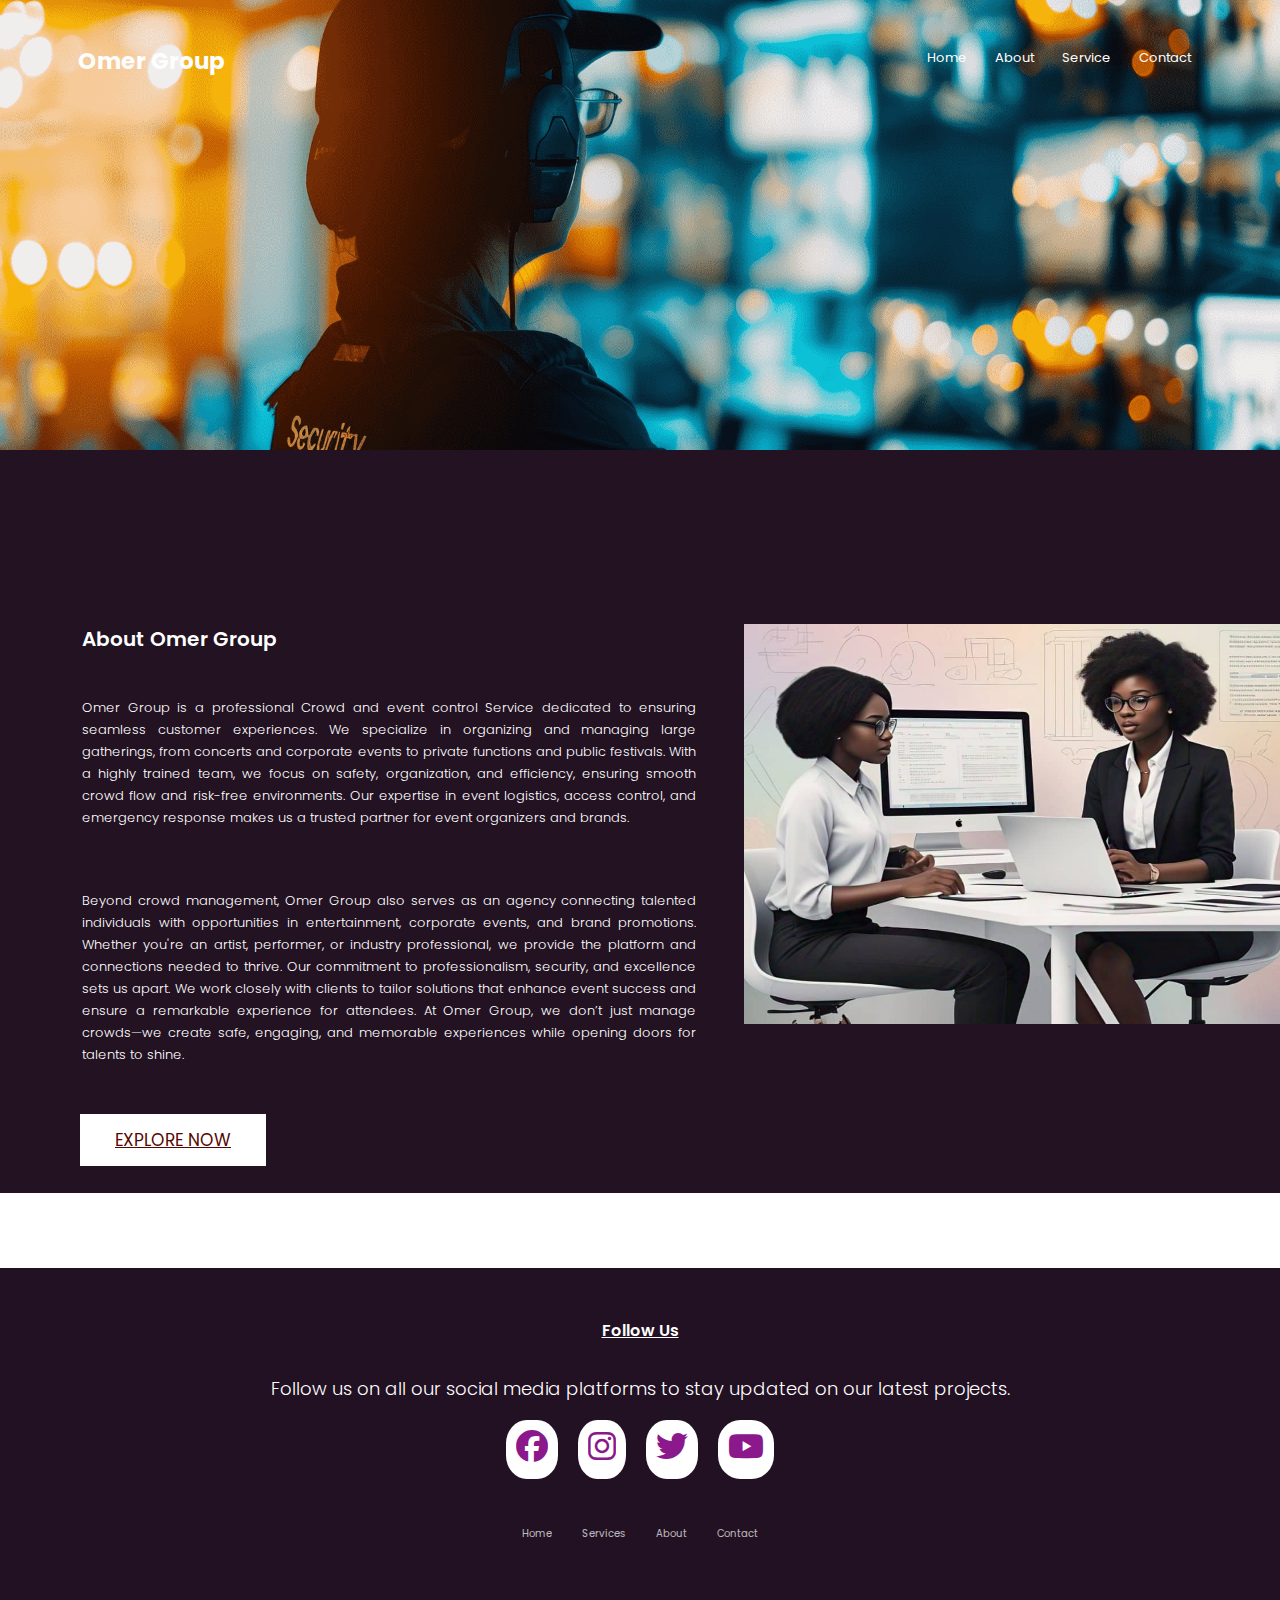
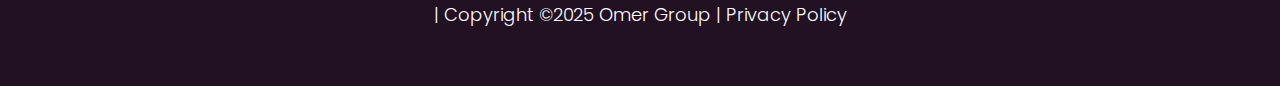
<file: about.html>
<!DOCTYPE html>
<html lang="en">
<head>
    <meta charset="UTF-8">
    <meta name="viewport" content="width=device-width, initial-scale=1.0">
    <title>Omer Group</title>
    <link rel="icon" href="image/favicon.ico" type="image/x-icon">
    <link rel="stylesheet" href="style.css">
    <link rel="stylesheet" href="font-6/css/all.css">
    <link rel="preconnect" href="https://fonts.googleapis.com">
    <link rel="preconnect" href="https://fonts.gstatic.com" crossorigin>
    <link href="https://fonts.googleapis.com/css2?family=Poppins:ital,wght@0,200;0,300;0,400;0,700;1,600&display=swap" rel="stylesheet">
    <!-- <link rel="stylesheet" href="https://cdn.jsdelivr.net/npm/@fortawesome/fontawesome-free@6.6.0/css/fontawesome.min.css"> -->
    <link rel="stylesheet" href="https://cdnjs.cloudflare.com/ajax/libs/font-awesome/6.7.2/css/all.min.css" integrity="sha512-Evv84Mr4kqVGRNSgIGL/F/aIDqQb7xQ2vcrdIwxfjThSH8CSR7PBEakCr51Ck+w+/U6swU2Im1vVX0SVk9ABhg==" crossorigin="anonymous" referrerpolicy="no-referrer" />


</head>
<body>

    <section class="subheader">
        <nav>
            <label class="logo">Omer Group</label>
            <!-- <a href="index.html"><img src="image/Omer Group101.png"></a> -->
            <div class="nav-links" id="navLinks">
                <i class="fa fa-times" onclick="hideMenu()"></i>

                
                <ul>
                    <li><a href="index.html">Home</a></li>
                    <li><a href="about.html">About</a></li>
                    <li><a href="service.html">Service</a></li>
                    <!-- <li><a href="blog.html">Blog</a></li> -->
                    <li><a href="contact.html">Contact</a></li>
                </ul>
            </div>
            <i class="fa fa-bars" onclick="showMenu()"></i>
        </nav>
        <!-- <h1>About Us</h1> -->
    </section>
    <!-- ---- about-us content.... -->
     <section class="about-us">
        <div class="row">
            <div class="about-col">
                
                <!-- <h5><u><center>ABOUT Us</center></u></h5> -->
                <!-- <br>
                <br> -->
                <h1>About Omer Group</h1>
                <br>
                <p>Omer Group is a professional Crowd and event control Service dedicated to
                ensuring seamless customer experiences. We specialize in organizing and managing large gatherings,
                from concerts and corporate events to private functions and public festivals. With a
                highly trained team, we focus on safety, organization, and efficiency, ensuring
                smooth crowd flow and risk-free environments. Our expertise in event logistics,
                access control, and emergency response makes us a trusted partner for event
                organizers and brands.</p>
                <br>
                <p>Beyond crowd management, Omer Group also serves as an agency connecting
                talented individuals with opportunities in entertainment, corporate events, and brand
                promotions. Whether you&#39;re an artist, performer, or industry professional, we provide
                the platform and connections needed to thrive. Our commitment to professionalism,
                security, and excellence sets us apart. We work closely with clients to tailor solutions
                that enhance event success and ensure a remarkable experience for attendees. At
                    
                Omer Group, we don’t just manage crowds—we create safe, engaging, and
                memorable experiences while opening doors for talents to shine.</p>
                <!-- <a href="" class="hero-btn red-btn"><u>EXPLORE NOW</u></a> -->
            </div>
            <div class="about-col">
                <img src="image/omer landing.jpg" alt="Omer Group event management team at work">
             </div>
        </div>
        <a href="service.html" class="hero-btn red-btn"><u>EXPLORE NOW</u></a>
     </section>
     <br>
     <br>
     <br>

     <!-- ....part 2.....

     <section class="about-us">
        <div class="row">
            <div class="about-col">
                <!-- <h1><center>ABOUT US</center></h1> -->
                <!-- <h1>We specialize in Event Contorl and agency services</h1>
                <p>Lorem ipsum dolor sit amet consectetur adipisicing elit.Aliquam illo consectetur eaque, magni, praesentium, doloremque temporibus at vi</p>
                <a href="" class="hero-btn red-btn"><u>EXPLORE NOW</u></a>
            </div>
            <div class="about-col">
                <img src="image/team.jpg">
            </div>
            
        </div>
     </section> -->

     <!-- ...part 3 about... -->
      <!-- <section class="about">
        <div class="row">
            <div class="about-col">
                <h1>We specialize in Event Contorl and agency services</h1>
                <p>Lorem ipsum dolor sit amet consectetur adipisicing elit.Aliquam illo consectetur eaque, magni, praesentium, doloremque temporibus at vi</p>
                <a href="" class="hero-btn red-btn"><u>EXPLORE NOW</u></a>
            </div>
            <div class="about-col">
                <img src="image/team.jpg">

            </div>
        </div>
      </section> -->

    


       <!--footer---->
       <section class="footer">
        <h4><u>Follow Us</u></h4>
        <p>Follow us on all our social media platforms to stay updated on our latest projects.</p>
        <div class="icons">
            <a href="https://web.facebook.com/profile.php?id=61573935183739" aria-label="Follow us on Facebook" target="_blank"><i class="fa-brands fa-facebook"></i></a>
            <a href="https://www.instagram.com/omergroupuk/" aria-label="Follow us on instagram" target="_blank"><i class="fa-brands fa-instagram"></i></a>
            <a href="https://x.com/omergroupuk" aria-label="Follow us on twitter" target="_blank"><i class="fa-brands fa-twitter"></i></a>
            <a href="https://www.youtube.com/@omergroupuk" aria-label="Follow us on youtube" target="_blank"><i class="fa-brands fa-youtube"></i></a>
            
        </div>
        <div class="footerNav">
            <ul>

                <li><a href="index.html">Home</a></li>
                <li><a href="service.html">Services</a></li>
                <li><a href="about.html">About</a></li>
                <li><a href="contact.html">Contact</a></li>
                <!-- <li><a href="blog.html">Blog</a></li> -->
            </ul>
        </div>
        <div class="footerbottom">
            <p>| Copyright &copy;2025 Omer Group <a href="" class="privacy">| Privacy Policy</a></p>
        </div>
       </section>

       














    <!-- javascript fot toggle menue -->
    <script>
        var navLinks = document.getElementById("navLinks");

        function showMenu(){
            navLinks.style.right = "0";
        }
        function hideMenu(){
            navLinks.style.right = "-200px"
            
        }
    </script>
</body>
</html>
</file>
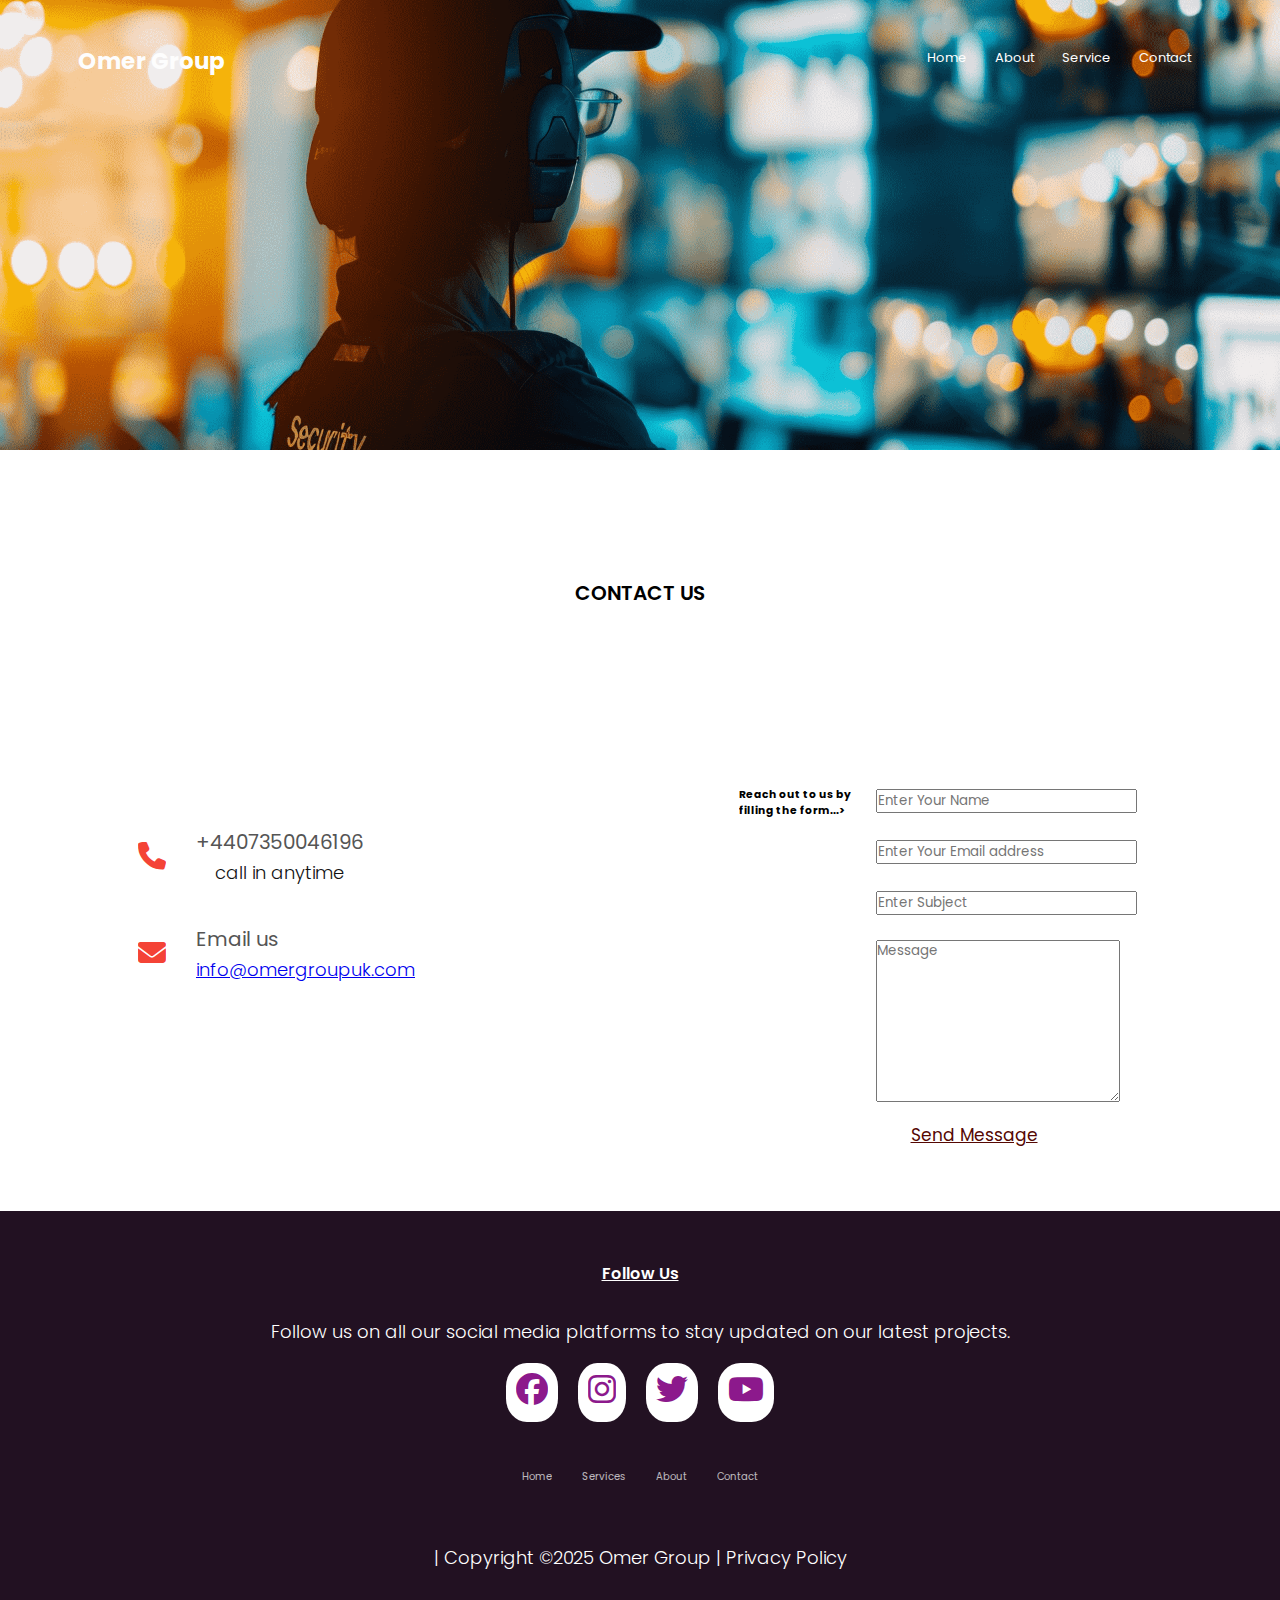
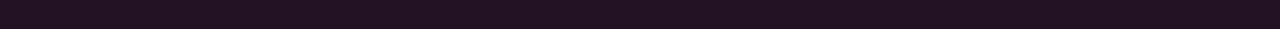
<file: contact.html>
<!DOCTYPE html>
<html lang="en">
<head>
    <meta charset="UTF-8">
    <meta name="viewport" content="width=device-width, initial-scale=1.0">
    <title>Omer GRoup</title>
    <link rel="icon" href="image/favicon.ico" type="image/x-icon">
    <link rel="stylesheet" href="style.css">
    <link rel="stylesheet" href="font-6/css/all.css">
    <link rel="preconnect" href="https://fonts.googleapis.com">
    <link rel="preconnect" href="https://fonts.gstatic.com" crossorigin>
    <link href="https://fonts.googleapis.com/css2?family=Poppins:ital,wght@0,200;0,300;0,400;0,700;1,600&display=swap" rel="stylesheet">
     <!-- <link rel="stylesheet" href="https://cdn.jsdelivr.net/npm/@fortawesome/fontawesome-free@6.6.0/css/fontawesome.min.css"> -->
     <input type="hidden" name="_template" value="table">
    <link rel="stylesheet" href="https://cdnjs.cloudflare.com/ajax/libs/font-awesome/6.7.2/css/all.min.css" integrity="sha512-Evv84Mr4kqVGRNSgIGL/F/aIDqQb7xQ2vcrdIwxfjThSH8CSR7PBEakCr51Ck+w+/U6swU2Im1vVX0SVk9ABhg==" crossorigin="anonymous" referrerpolicy="no-referrer" />


</head>
<body>



    <section class="contact-us">
        <nav>
            <label class="logo">Omer Group</label>
            <!-- <a href="index.html"><img src="image/Omer Group101.png"></a> -->
            <div class="nav-links" id="navLinks">
                <i class="fa fa-times" onclick="hideMenu()"></i>
                <ul>
                    <li><a href="index.html">Home</a></li>
                    <li><a href="about.html">About</a></li>
                    <li><a href="service.html">Service</a></li>
                    <!-- <li><a href="blog.html">Blog</a></li> -->
                    <li><a href="contact.html">Contact</a></li>
                </ul>
            </div>
            <i class="fa fa-bars" onclick="showMenu()"></i>
    </nav>
    </section>

    <!-- ...contact us... -->

    <section class="location">
        <h1><center>CONTACT US</center></h1>

        <!-- <iframe src="https://www.google.com/maps/embed?pb=!1m14!1m12!1m3!1d63422.2328907148!2d3.2885465500000004!3d6.53563005!2m3!1f0!2f0!3f0!3m2!1i1024!2i768!4f13.1!5e0!3m2!1sen!2sng!4v1738162408857!5m2!1sen!2sng" width="600" height="450" style="border:0;" allowfullscreen="" loading="lazy" referrerpolicy="no-referrer-when-downgrade"></iframe> -->


    </section>

    <section class="contact-me">
        <div class="row">
            <div class="contact-col">
                <div>
                    <!-- <i class="fa fa-home"></i>
                    <span>
                        <h5>xyz road, abs building</h5>
                        <p>bagvgsvcd,vhvchjd,bhvhcc</p>
                    </span> -->
                </div>
                <div>
                    <i class="fa fa-phone"></i>
                    <span>
                        <h5>+4407350046196</h5>
                        <p>call in anytime</p>
                    </span>
                </div>
                <div>
                    <i class="fa fa-envelope"></i>
                    <span>
                        <h5>Email us</h5>
                        <p><a href="mailto:info@omergroupuk.com">info@omergroupuk.com</a></p>
                        
                    </span>
                </div>
            </div>
            <div class="contact-col"></div>
            <h6>Reach out to us by filling the form...></h6>
            <br>
            <form action="https://formsubmit.co/info@omergroupuk.com" method="POST">
                <input type="text" name="name" placeholder="Enter Your Name" required><br>
                <br>
                <input type="email" name="email"  placeholder="Enter Your Email address" required><br>
                <br>
                <input type="text"   name="subject" placeholder="Enter Subject" required><br>
                <br>
                <textarea rows="8" name="Message" placeholder="Message" required></textarea>
                <input type="hidden" name="_captcha" value="false">
                <button type="submit" class="hero-btn"><u>Send Message</u></button>
                <!-- <p><a href="mailto:info@omergroupuk.com">Send Message</a></p> -->
            </form>
        </div>
    </section>
    <br>
    <br>



       <!--footer---->
       <section class="footer">
        <h4><u>Follow Us</u></h4>
        <p>Follow us on all our social media platforms to stay updated on our latest projects.</p>
        <div class="icons">
            <a href="https://web.facebook.com/profile.php?id=61573935183739" aria-label="Follow us on Facebook" target="_blank"><i class="fa-brands fa-facebook"></i></a>
            <a href="https://www.instagram.com/omergroupuk/" aria-label="Follow us on instagram" target="_blank"><i class="fa-brands fa-instagram"></i></a>
            <a href="https://x.com/omergroupuk" aria-label="Follow us on twitter" target="_blank"><i class="fa-brands fa-twitter"></i></a>
            <a href="https://www.youtube.com/@omergroupuk" aria-label="Follow us on youtube" target="_blank"><i class="fa-brands fa-youtube"></i></a>
            
        </div>
        <div class="footerNav">
            <ul>

                <li><a href="index.html">Home</a></li>
                <li><a href="service.html">Services</a></li>
                <li><a href="about.html">About</a></li>
                <li><a href="contact.html">Contact</a></li>
                <!-- <li><a href="blog.html">Blog</a></li> -->
            </ul>
        </div>
        <div class="footerbottom">
            <p>| Copyright &copy;2025 Omer Group <a href="" class="privacy">| Privacy Policy</a></p>
        </div>
       </section>

       














    <!-- javascript fot toggle menue -->
    <script>
        var navLinks = document.getElementById("navLinks");

        function showMenu(){
            navLinks.style.right = "0";
        }
        function hideMenu(){
            navLinks.style.right = "-200px"
            
        }

        function speakText(text) {
            var speech = new SpeechSynthesisUtterance(text);
            speech.lang = "en-US";
            window.speechSynthesis.speak(speech);
        }

        document.addEventListener("DOMContentLoaded", function() {
            const elements = document.querySelectorAll("h1, h3, p, a, label, button");
            elements.forEach(el => {
                el.addEventListener("focus", function() {
                    speakText(this.innerText);
                });
            });
        });
    </script>
</body>
</html>



</body>
</file>
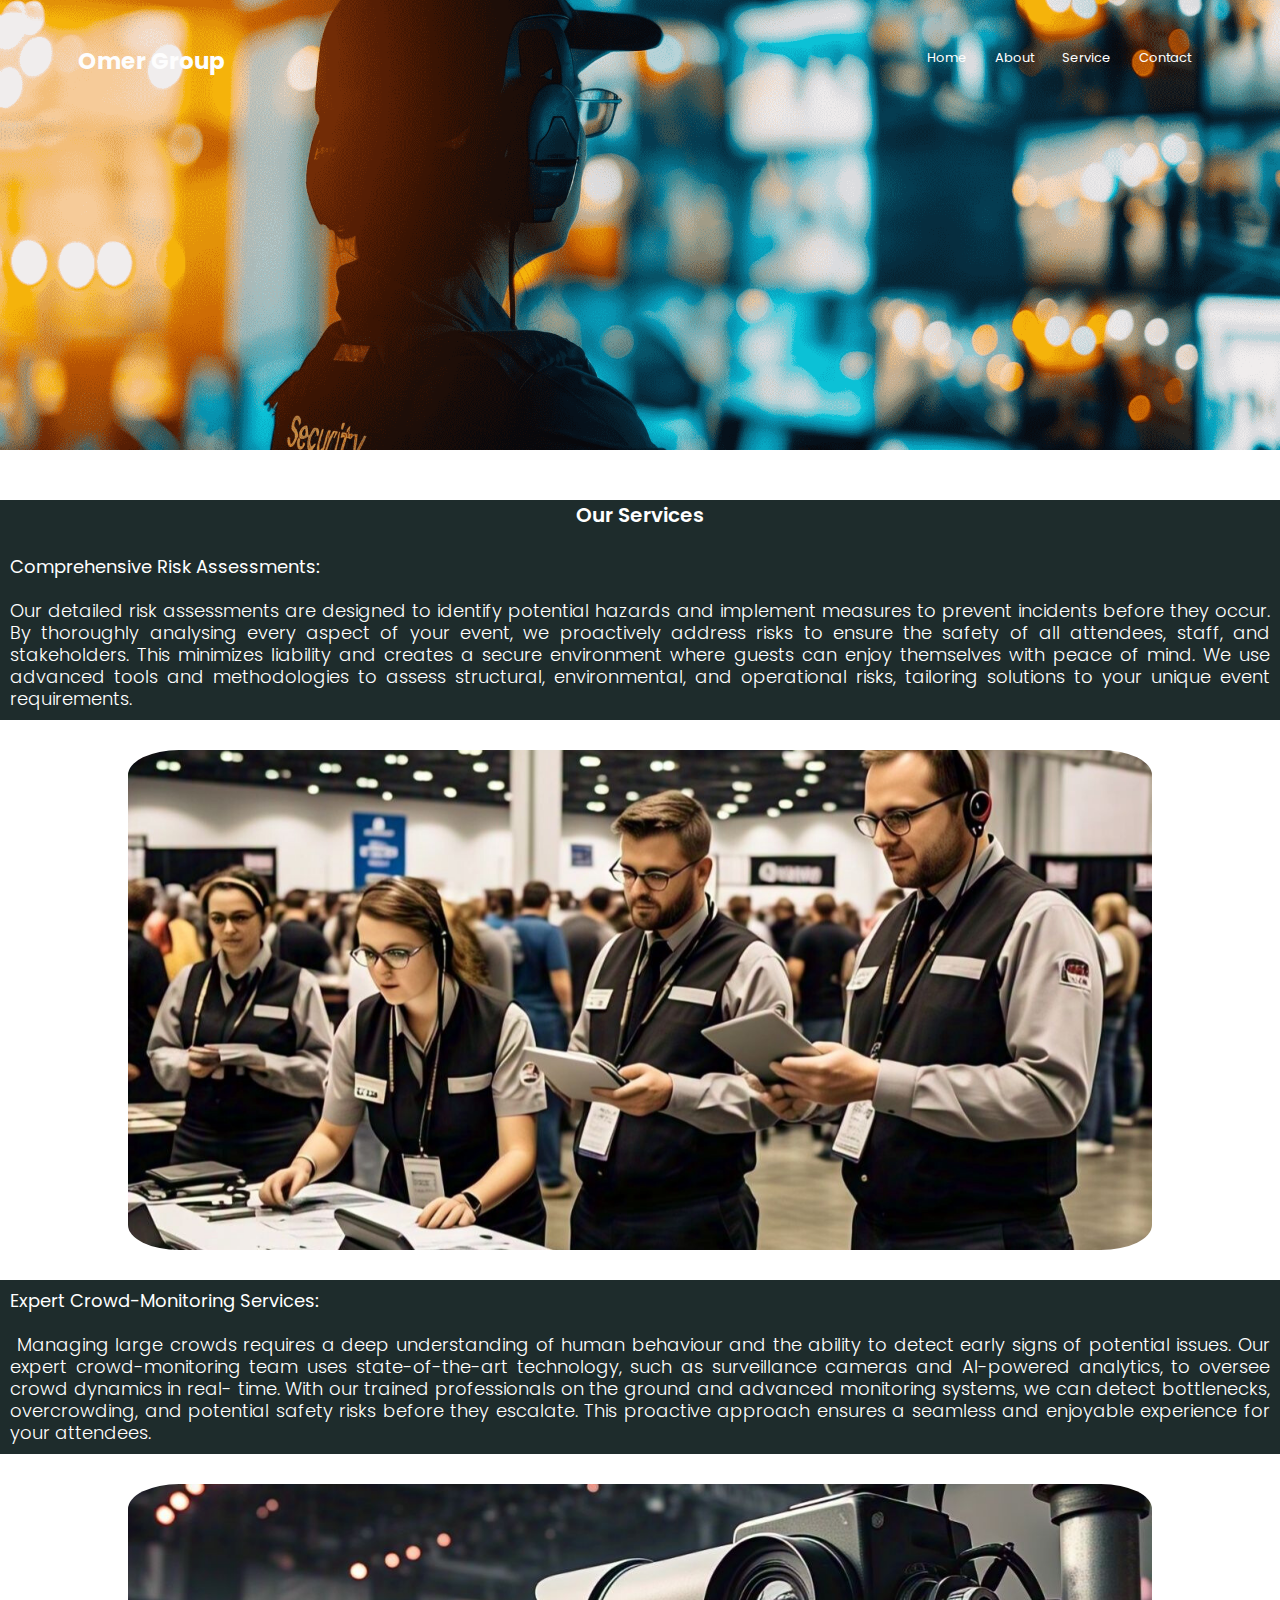
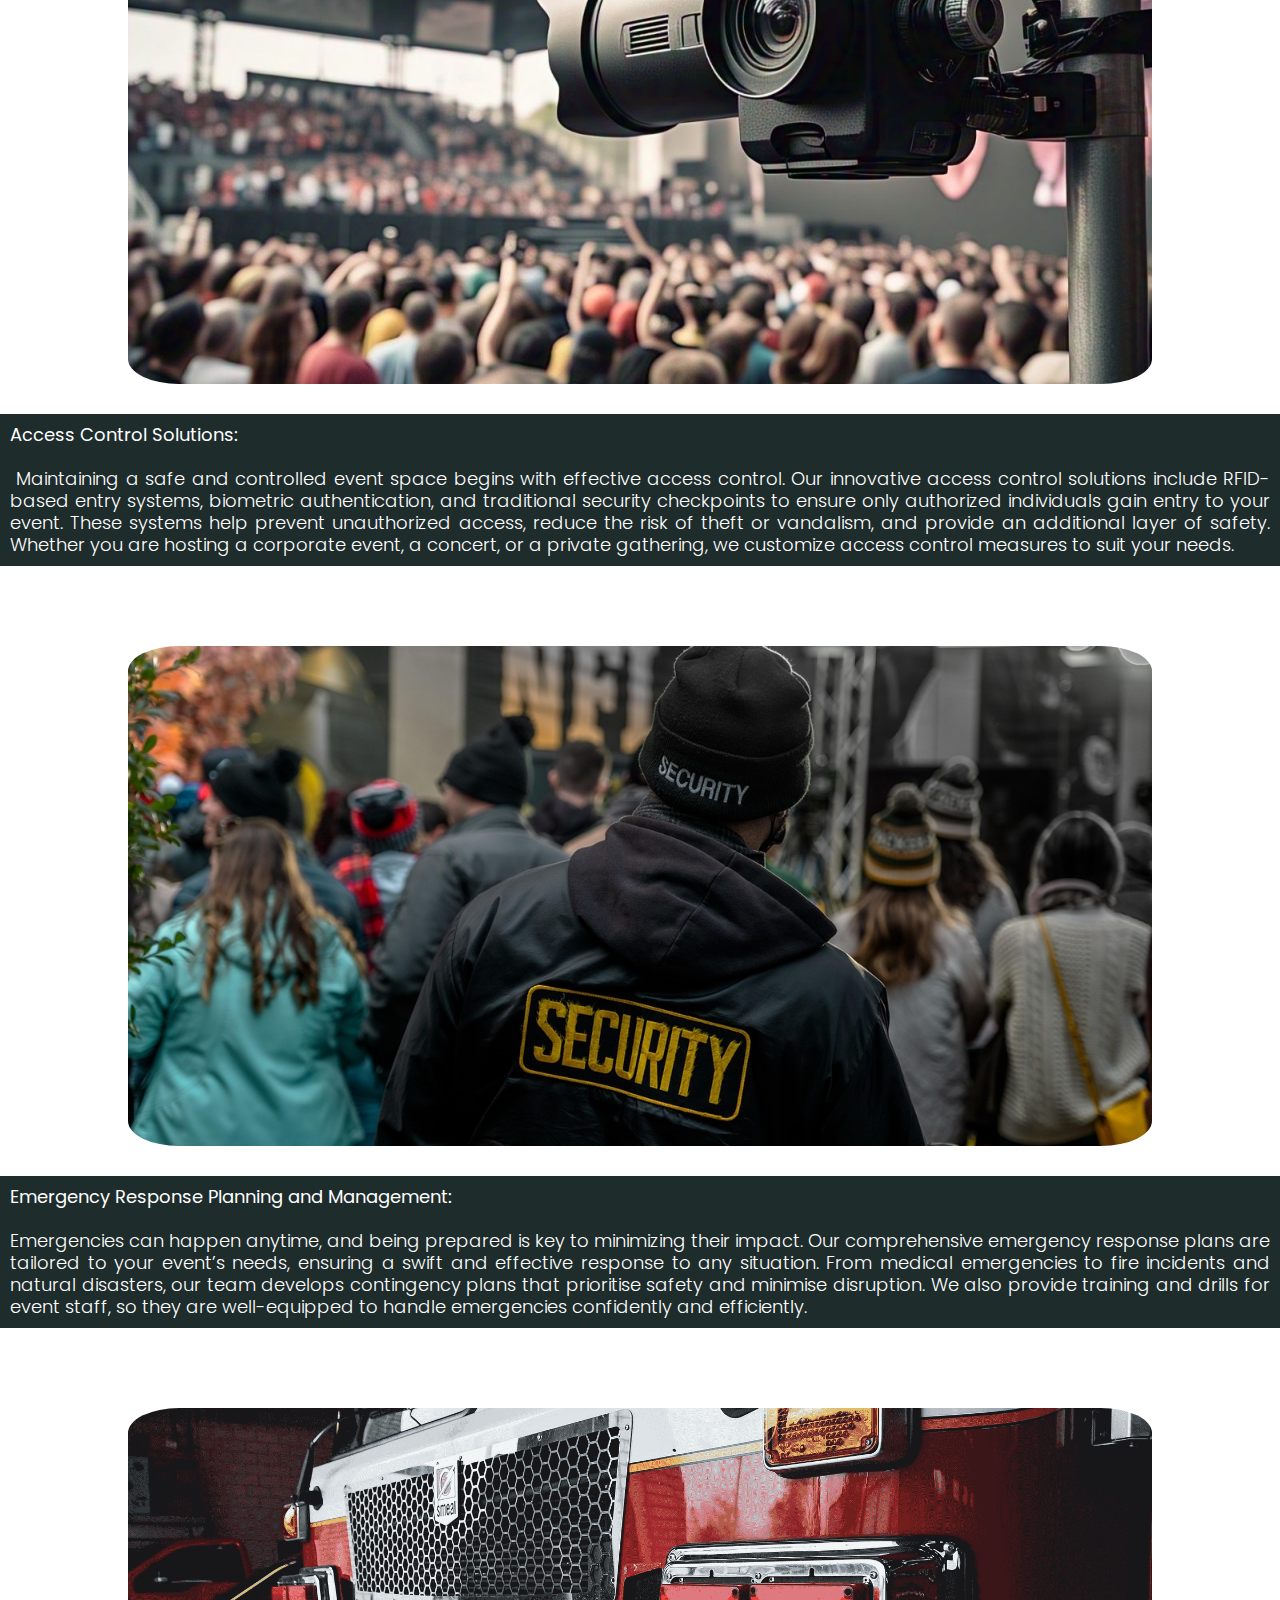
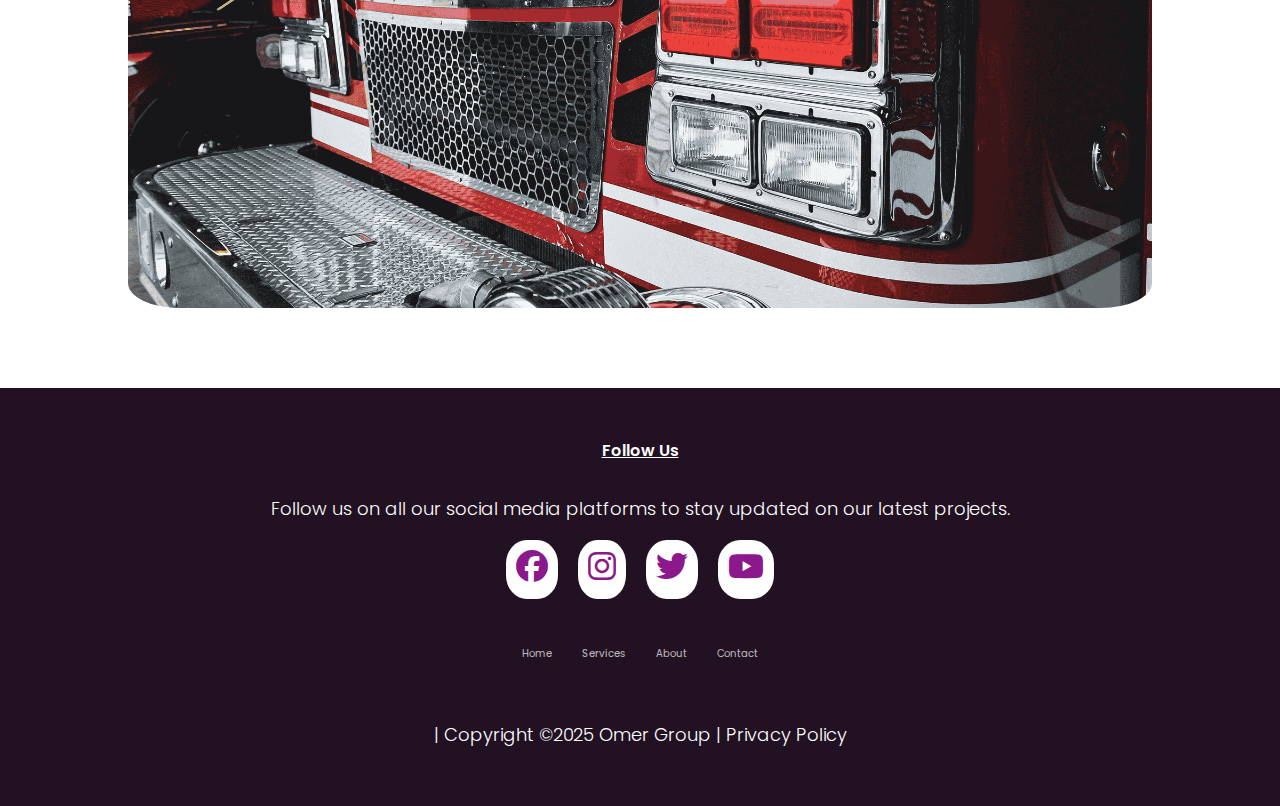
<file: service.html>
<!DOCTYPE html>
<html lang="en">
<head>
    <meta charset="UTF-8">
    <meta name="viewport" content="width=device-width, initial-scale=1.0">
    <title>Omer GRoup</title>
    <link rel="icon" href="image/favicon.ico" type="image/x-icon">
    <link rel="stylesheet" href="style.css">
    <link rel="stylesheet" href="font-6/css/all.css">
    <link rel="preconnect" href="https://fonts.googleapis.com">
    <link rel="preconnect" href="https://fonts.gstatic.com" crossorigin>
    <link href="https://fonts.googleapis.com/css2?family=Poppins:ital,wght@0,200;0,300;0,400;0,700;1,600&display=swap" rel="stylesheet">
     <!-- <link rel="stylesheet" href="https://cdn.jsdelivr.net/npm/@fortawesome/fontawesome-free@6.6.0/css/fontawesome.min.css"> -->
    <link rel="stylesheet" href="https://cdnjs.cloudflare.com/ajax/libs/font-awesome/6.7.2/css/all.min.css" integrity="sha512-Evv84Mr4kqVGRNSgIGL/F/aIDqQb7xQ2vcrdIwxfjThSH8CSR7PBEakCr51Ck+w+/U6swU2Im1vVX0SVk9ABhg==" crossorigin="anonymous" referrerpolicy="no-referrer" />


</head>
<body>



    <section class="subheader1">
        <nav>
            <label class="logo">Omer Group</label>
            <!-- <a href="index.html"><img src="image/Omer Group101.png"></a> -->
            <div class="nav-links" id="navLinks">
                <i class="fa fa-times" aria-label="Close menu" onclick="hideMenu()"></i>
                <ul>
                    <li><a href="index.html">Home</a></li>
                    <li><a href="about.html">About</a></li>
                    <li><a href="service.html">Service</a></li>
                    <!-- <li><a href="blog.html">Blog</a></li> -->
                    <li><a href="contact.html">Contact</a></li>
                </ul>
            </div>
            <i class="fa fa-bars" aria-label="Open menu" onclick="showMenu()"></i>
        </nav>
    </section> 
    <br>
    <br> 

    <section class="servicetab">
        <h1>Our Services</h1>
        <br>
        <p><b>Comprehensive Risk Assessments: </b><br><br>Our detailed risk assessments are designed
            to identify potential hazards and implement measures to prevent incidents before
            they occur. By thoroughly analysing every aspect of your event, we proactively
            address risks to ensure the safety of all attendees, staff, and stakeholders. This
            minimizes liability and creates a secure environment where guests can enjoy
            themselves with peace of mind. We use advanced tools and methodologies to
            assess structural, environmental, and operational risks, tailoring solutions to your
            unique event requirements.</p>
    </section>

    <section class="cta1">
        <!-- <h1>Do you want our services? <br>Reach us no</h1> -->
    </section>

    <section class="servicetab">
        <!-- <h1>Our Service</h1> -->
        <p><b> Expert Crowd-Monitoring Services:  </b> <br><br>
             Managing large crowds requires a deep
            understanding of human behaviour and the ability to detect early signs of potential
            issues. Our expert crowd-monitoring team uses state-of-the-art technology, such as
            surveillance cameras and AI-powered analytics, to oversee crowd dynamics in real-
            time. With our trained professionals on the ground and advanced monitoring
            systems, we can detect bottlenecks, overcrowding, and potential safety risks before
            they escalate. This proactive approach ensures a seamless and enjoyable
            experience for your attendees.</p>
    </section>
    
    

    <section class="cta2">
        <!-- <h1>Do you want our services? <br>Reach us now by clicking on the button below</h1> -->
       </section>

       <section class="servicetab">
        <!-- <h1>Our Service</h1> -->
        <p><b> Access Control Solutions:  </b><br><br>
             Maintaining a safe and controlled event space begins
            with effective access control. Our innovative access control solutions include RFID-
            based entry systems, biometric authentication, and traditional security checkpoints to
            ensure only authorized individuals gain entry to your event. These systems help
            prevent unauthorized access, reduce the risk of theft or vandalism, and provide an
            additional layer of safety. Whether you are hosting a corporate event, a concert, or a
            private gathering, we customize access control measures to suit your needs.</p>
       </section>
    <br>
    <br>
    <section class="cta3">
        <!-- <h1>Do you want our services? <br>Reach us now by clicking on the button below</h1> -->
       </section>

       <section class="servicetab">
        <!-- <h1>Our Service</h1> -->
        <p><b> Emergency Response Planning and Management:   </b> <br><br>Emergencies can happen
            anytime, and being prepared is key to minimizing their impact. Our comprehensive
            emergency response plans are tailored to your event’s needs, ensuring a swift and
            effective response to any situation. From medical emergencies to fire incidents and
            natural disasters, our team develops contingency plans that prioritise safety and
            minimise disruption. We also provide training and drills for event staff, so they are
            well-equipped to handle emergencies confidently and efficiently.</p>
       </section>
       <br>
       <br>

    <section class="cta4">
        <!-- <h1>Do you want our services? <br>Reach us now by clicking on the button below</h1> -->
       </section>
       <br>
       <br>











       <!-- ......service footer.... -->

       <section class="footer">
        <h4><u>Follow Us</u></h4>
        <p>Follow us on all our social media platforms to stay updated on our latest projects.</p>
        <div class="icons">
            <a href="https://web.facebook.com/profile.php?id=61573935183739" aria-label="Follow us on Facebook" target="_blank"><i class="fa-brands fa-facebook"></i></a>
            <a href="https://www.instagram.com/omergroupuk/" aria-label="Follow us on instagram" target="_blank"><i class="fa-brands fa-instagram"></i></a>
            <a href="https://x.com/omergroupuk" aria-label="Follow us on twitter" target="_blank"><i class="fa-brands fa-twitter"></i></a>
            <a href="https://www.youtube.com/@omergroupuk" aria-label="Follow us on youtube" target="_blank"><i class="fa-brands fa-youtube"></i></a>
            
        </div>
        <div class="footerNav">
            <ul>

                <li><a href="index.html">Home</a></li>
                <li><a href="service.html">Services</a></li>
                <li><a href="about.html">About</a></li>
                <li><a href="contact.html">Contact</a></li>
                <!-- <li><a href="blog.html">Blog</a></li> -->
            </ul>
        </div>
        <div class="footerbottom">
            <p>| Copyright &copy;2025 Omer Group <a href="" class="privacy">| Privacy Policy</a></p>
        </div>
       </section>

    


    <!-- .......javascript... -->
    <script>
        var navLinks = document.getElementById("navLinks");

    function showMenu(){
    navLinks.style.right = "0";
    }
    function hideMenu(){
    navLinks.style.right = "-200px"
    
     }


     function speakText(text) {
            var speech = new SpeechSynthesisUtterance(text);
            speech.lang = "en-US";
            window.speechSynthesis.speak(speech);
        }

        document.addEventListener("DOMContentLoaded", function() {
            const elements = document.querySelectorAll("h1, h3, p, a");
            elements.forEach(el => {
                el.addEventListener("focus", function() {
                    speakText(this.innerText);
                });
            });
        });

    </script>

 






</body>
</file>
<file: style.css>
* {
    margin: 0;
    padding: 0;
    font-family: "Poppins", serif;
    overflow-x: hidden;
}

.header {
    min-height: 100vh;
    width: 100vw;
    background-image: url(image/com1\ page-min-min.png);
    background-position: center;
    background-size: cover;
    position: relative;
    /* overflow-x: f; */
    /* background-color: rgb(27, 10, 27); */
}

nav {
    display: flex;
    padding: 2% 6%;
    justify-content: space-between;
    align-items: center;
}

nav img{
    width: 140px;
    height: 100px;
}

label.logo {
    color: rgb(253, 253, 253);
    font-size: 23px;
    line-height: 70px;
    padding: 1 100px;
    font-weight: bold;
    width: 150px;
}

.nav-links {
    flex: 1;
    text-align: right;
}

.nav-links ul li {
    list-style: none;
    display: inline-block;
    padding: 8px 2px;
    position: relative;
}

.nav-links ul li a {
    color: white;
    text-decoration: none;
    font-size: 13px;
    margin: 10px;
}

.nav-links ul li::after {
    content: "";
    width: 0%;
    height: 2px;
    background: white;
    display: block;
    margin: auto;
    transition: 0.5s;
}

.nav-links ul li:hover::after {
    width: 100%;
}

.text-box {
    width: 90%;
    color: rgb(230, 236, 230);
    position: absolute;
    top: 50%;
    left: 50%;
    transform: translate(-50%, -50%);
    text-align: center;
}

.text-box h3 {
    font-size: 62px;
    color: rgb(250, 10, 10);
}

.text-box p {
    margin: 10px 0 40px;
    font-size: 14px;
    color: white;
    font-style: italic;
}

.hero-btn {
    display: inline-block;
    text-decoration: none;
    color: #550803;
    border: 1px solid white;
    padding: 12px 34px;
    font-size: 17px;
    background: transparent;
    position: relative;
    cursor: pointer;
    background: white;
}

.hero-btn:hover {
    border: 2px solid rgb(56, 37, 40);
    background: white;
    opacity: 90;
    transition: 1s;
}

nav .fa {
    display: none;
}

@media (max-width: 900px) {
    .text-box h1 {
        font-size: 40px;
    }
    .nav-links ul li {
        display: block;
    }
    .nav-links {
        position: fixed;
        background: rgb(39, 96, 116);
        display: hidden;
        height: 100vh;
        width: 200px;
        top: 0;
        right: -200px;
        text-align: left;
        z-index: 2;
        transition: 1s;
        /* text-emphasis-color: black; */
        /* color: #111; */
    }
    nav .fa {
        display: block;
        color: white;
        margin: 10px;
        font-size: 22px;
        cursor: pointer;
    }
    .nav-links ul {
        padding: 30px;
    }
    .header {
        overflow-y: hidden;
        /* background-size: cover; */
    }
}


/* ...mission.... */

.mission {
    width: 80%;
    margin: auto;
    text-align: center;
    padding-top: 100px;
    /* font-size: 14px; */
}

h1 {
    font-size: 20px;
    font-weight: 600;
    
}

p {
    color: white;
    font-size: 14px;
    font-weight: 300;
    line-height: 22px;
    padding: 10px;
    text-align:center;
    font-size:large;
    /* font-style: oblique; */
}

.row {
    margin-top: 5%;
    display: flex;
    justify-content: space-between;
}

.mission-col {
    flex-basis: 31%;
    background: black;
    border-radius: 10px;
    margin-bottom: 5%;
    padding: 20px 12px;
    box-sizing: border-box;
    transition: 0.5s;
}

.mission-col p{
    text-align: inherit;
}

h3 {
    text-align: center;
    font-weight: 600;
    margin: 10px 0;
    color: yellow;
}

.mission-col:hover {
    box-shadow: 0 0 20px 0px rgba(0, 0, 0, 0.2);
}

@media (max-width: 700px) {
    .row {
        flex-direction: column;
        padding: 0;
    }
}


/* .....why us... */

.why {
    width: 80%;
    margin: auto;
    text-align: center;
    padding-top: 50px;
    color: black;
}

.why-col h3{
    color:#550803
}

.why h1{
    font-size:x-large;
}

.why-col {
    flex-basis: 32%;
    border-radius: 10px;
    margin-bottom: 30px;
    position: relative;
    overflow: hidden;
}

.why-col img {
    width: 100%;
    display: block;
   
}

/* .why-col h3{
    color: #ffa; 
}  */

.layer {
    background: transparent;
    height: 100%;
    width: 100%;
    position: absolute;
    top: 0;
    left: 0;
    transition: 0.5s;
    color: rgb(219, 204, 204);
}

.layer:hover {
    background: rgba(98, 98, 196, 0.7);
}

.layer h3 {
    width: 100%;
    /* font-weight: 300; */
    color: rgb(250, 245, 245);
    font-size: 19px;
    bottom: 0;
    left: 50%;
    transform: translate(-50%);
    position: absolute;
}

.layer:hover h3 {
    bottom: 49%;
    opacity: 1;
}

/* .....events...  */

/* .events {
    width: 80%;
    margin: auto;
    text-align: center;
    padding-top: 100px;
}

.events-col {
    flex-basis: 31%;
    border-radius: 10px;
    margin-bottom: 5%;
    text-align: left;
}

.events-col img {
    width: 100%;
    border-radius: 10px;

}

.events-col p {
    padding: 0;
    color: white;
    background-color: rgb(71, 38, 38);
    text-align: center;
}

.events-col h3 {
    margin-top: 16px;
    margin-bottom: 15px;
    text-align: left;
    color: black;




/* -----testimonials--- */

.testimonials {
    width: 80%;
    margin: auto;
    padding-top: 100px;
    text-align: center;
}

.testimonials-col {
    flex-basis: 44%;
    border-radius: 100px;
    margin-bottom: 5%;
    text-align: left;
    background: rgb(46, 11, 11);
    padding: 25px;
    cursor: pointer;
    display: flex;
    
}

.testimonials-col img {
    height: 40px;
    margin-left: 5px;
    margin-right: 20px;
    /* border-radius: 50%; */
    width: 20%;
    
}

.testimonials-col p {
    padding: 0;
    font-size: small;
    text-align: center;
}

.testimonials-col h3 {
    margin-top: 15px;
    text-align: left;
}

.testimonials-col h6{
    color: yellow;
}

.testimonials-col .fa {
    color: white;
}

@media (max-width: 700px) {
    .testimonials-col img {
        margin-left: 0px;
        margin-right: 15px;
        width: 80%;
    }
}


/* ....cta section... */

.cta {
    margin: 30px auto;
    width: 85%;
    background-image: url(image/pro3-min.png);
    background-position: center;
    background-size: cover;
    border-radius: 10px;
    text-align: center;
    padding: 100px 0;
    height: 370px;
}


.cta1 {
    margin: 30px auto;
    width: 80%;
    background-image: url(image/r2.jpg);
    background-position: center;
    background-size: cover;
    border-radius: 5%;
    text-align: center;
    padding: 100px 0;
    height: 300px;
}
.cta2 {
    margin: 30px auto;
    width: 80%;
    background-image: url(image/camview.jpg);
    background-position: center;
    background-size: cover;
    border-radius: 5%;
    text-align: center;
    padding: 100px 0;
    height: 300px;
}

.cta3 {
    margin: 30px auto;
    width: 80%;
    background-image: url(image/pro4.jpg);
    background-position: center;
    background-size: cover;
    border-radius: 5%;
    text-align: center;
    padding: 100px 0;
    height: 300px;
}

.cta4 {
    margin: 30px auto;
    width: 80%;
    background-image: url(image/em\ service-min.png);
    background-position: center;
    background-size: cover;
    border-radius: 5%;
    text-align: center;
    padding: 100px 0;
    height: 300px;
}

.cta h1 {
    color: white;
    margin-bottom: 40px;
    padding: 0;
}

@media (max-width: 700px) {
    .cta p {
        font-size: 100px;
    }

    .cat {
        background-image: url(image/reach2.png);
        /* background-size: cover; */
        height: 300px;
       

    }
 
   
}

.footer {
    width: 100%;
    text-align: center;
    padding: 30px 0;
    background-color: rgb(34, 17, 34);
    color: white;
}

.footer h4 {
    margin-bottom: 25px;
    margin-top: 20px;
    font-weight: 600;
}

.footer p {
    color: white;
}

.icon .fa {
    color: #f44336;
    margin: 0 13px;
    cursor: pointer;
    padding: 18px 0;
}


/* @media(max-width: 700px){
  .testimonials-col img{
    margin-left: 0px;
    margin-right: 15px;
  }
} */

.privacy {
    text-decoration: none;
    color: white;
}

.icons {
    /* text-decoration: none;
  padding: 10px;
  background-color: white;
  margin: 10px;
  border-radius: 50%; */
    display: flex;
    justify-content: center;
}

.icons a {
    text-decoration: none;
    padding: 10px;
    background-color: white;
    margin: 10px;
    border-radius: 40%;
}

.icons a i {
    font-size: 2em;
    opacity: 0.9;
    color: purple;
}


/* ...icon hover effect.. */

.icons a:hover {
    background-color: #111;
    transition: 0.5s;
}

.footerNav {
    margin: 30px 0;
}

.footerNav ul {
    display: flex;
    justify-content: center;
    text-decoration: none;
    list-style-type: none;
}

.footerNav ul li a {
    color: white;
    margin: 15px;
    text-decoration: none;
    font-size: 10px;
    opacity: 0.7;
    transition: 0.5s;
}

.footerNav ul li a:hover {
    opacity: 1;
    color: #f44336;
}

.footerbottom {
    /* background-color: white; */
    padding: 20px;
    text-align: center;
}


/* -------about us page------ */

.subheader {
    height: 50vh;
    width: 100%;
    background-image: url(image/abt5-min.png);
    background-position: center;
    background-size: cover;
    text-align: center;
    color: white;
    /* overflow-x: hidden; */
    /* border-radius: 50%; */
    /* overflow-x: hidden; */


    /* contact us page */

    /*  */


    /* .subheader {
        height: 50vh;
        width: 100%;
        background-image: url(image/abt5.png);
        background-position: center;
        background-size: cover;
        text-align: center;
        color: white;
        overflow-x: hidden; */



}

.subheader h1 {
    margin-top: 100px;
    /* color: black; */
}



.about-us {
    width: 100%;
    margin:  0 auto;
    padding: 80px;
    padding-bottom: 20px;
    text-align: initial;
    font-size: medium;
    background-color: rgb(34, 18, 34);
    color: white;
    
}

.about-col {
    flex-basis: 48%;
    padding: 30px 2px;
   

} 


.about-col2 {
    flex-basis: 48%;
    padding: 30px 2px;
    font-size: medium;
}

.about-col3 {
    flex-basis: 48%;
    padding: 30px 2px;
}


.about-col4 {
    flex-basis: 48%;
    padding: 30px 2px;
}



.about-col img {
    width: 100%;
    height: 400px;
    /* align-items: center; */
    /* border-radius: 100%; */
    
}


.about-col2 img {
    width: 100%;
    border-radius: 10%;
    height: 300;
}

.about-col3 img {
    width: 100%;
    border-radius: 10%;
}

.about-col4 img {
    width: 100%;
    border-radius: 10%;
}


.about-col h1 {
    padding-top: 1;
}

.about-col h4{
    font-size: larger;
}

.about-col p {
    padding: 18px 0;
    color: white;
    text-align: justify;
    font-size: small;
    /* width: 20%; */
    /* padding-left: 10px; */
}



.red btn {
    border: 1px solid #f44336;
    background: transparent;
    color: #f44336;
}

.red btn:hover {
    color: black;
}

.servicetab {
    font-size: 10px;
    justify-content: center;
    /* text-align: initial; */
    background-color: rgb(30, 44, 44);
    text-align: center;
}


@media (max-width: 700px){
    .about-us p{
    text-align: left;
    padding: 0;
    }

    .about-us{
        padding: 0;
    }

    .about-col p{
        text-align: justify;
        /* font-size: larger; */
    }
  
}

/* ......service page... */

.subheader1{
    
    height: 50vh;
    width: 100%;
    background-image: url(image/abt5-min.png);
    background-position: center;
    background-size: cover;
    text-align: center;

    

}

.servicetab p{
    color: white;
    text-align: justify;
    font-size: large;
}
.servicetab h1{
    color: white;
}

@media (max-width: 700px){
    .servicetab p{
        font-size: small;
        text-align: justify;
    }
}


/* ....BLOG POST..... */


.Blog-content {
    width: 80%;
    margin: auto;
    padding: 60px 0;
}

.blog-left {
    flex-basis: 65%;

}
.blog-left img{
    width: 70%;
    padding-left: 10%;
    border-radius: 10%;
    /* height: 70px; */
}

.blog-left h2{
    color: #111;
    font-weight: 600;
    margin: 30px 0;
}

@media (max-width: 700px) {
    .blog-left img{
        width: 80%;
        border-radius: 5%;

    }
}

.blog-left p{
    color: black;
    padding-left: 10px;
    font-size:medium;
    text-align: justify;
}

.blog-right{
    flex-basis: 32%;
    padding-right: 10px;
}

.blog-right h3{
    background: #f44336;
    color: white;
    padding: 70x 0;
    font-size: 16px;
    margin-bottom: 20px;
}

/* .blog-right div{
    display: flex;
    align-items: center;
    justify-content: space-between;
    color: 555;
    padding: 8px;
    box-sizing: border-box;
} */

/* .comment-box{
    border: 1px solid #ccc;
    margin: 50px 0;
    padding: 10px 20px;

}

.comment-box h3{
    text-align: left;
} */


/* anout-us */

.contact-us{
    height: 50vh;
    width: 100%;
    background-image: url(image/abt5-min.png);
    background-position: center;
    background-size: cover;
    text-align: center;
    color: white;
    
    
}
    

.location{
    width: 80%;
    margin: auto;
    padding: 10% 0;
    
   
}

.location-ifame{
    width: 100%;
}

.contact-me{
    width: 80%;
    margin: auto;
}

.contact-col{
    flex-basis: 48%;
    margin-bottom: 30px;
}

.contact-col div{
    display: flex;
    align-items: center;
    margin-bottom: 40px;
    /* background-color: #f44336; */
}

.contact-col div .fa{
    font-size: 28px;
    color: #f44336;
    margin: 10px;
    margin-right: 30px;
}

.contact-col div p{
    padding: 0;
    color: #111;
}

.contact-col div h5{
    font-size: 20px;
    margin-bottom: 5px;
    color: #555;
    font-weight: 400;
}


.contact-col input, .contact-col textarea{
    width: 100%;
    padding: 15px;
    margin-bottom: 17px;
    outline: none;
    border: 1px solid #ccc;
    /* background-color: #550803; */
}
</file>
